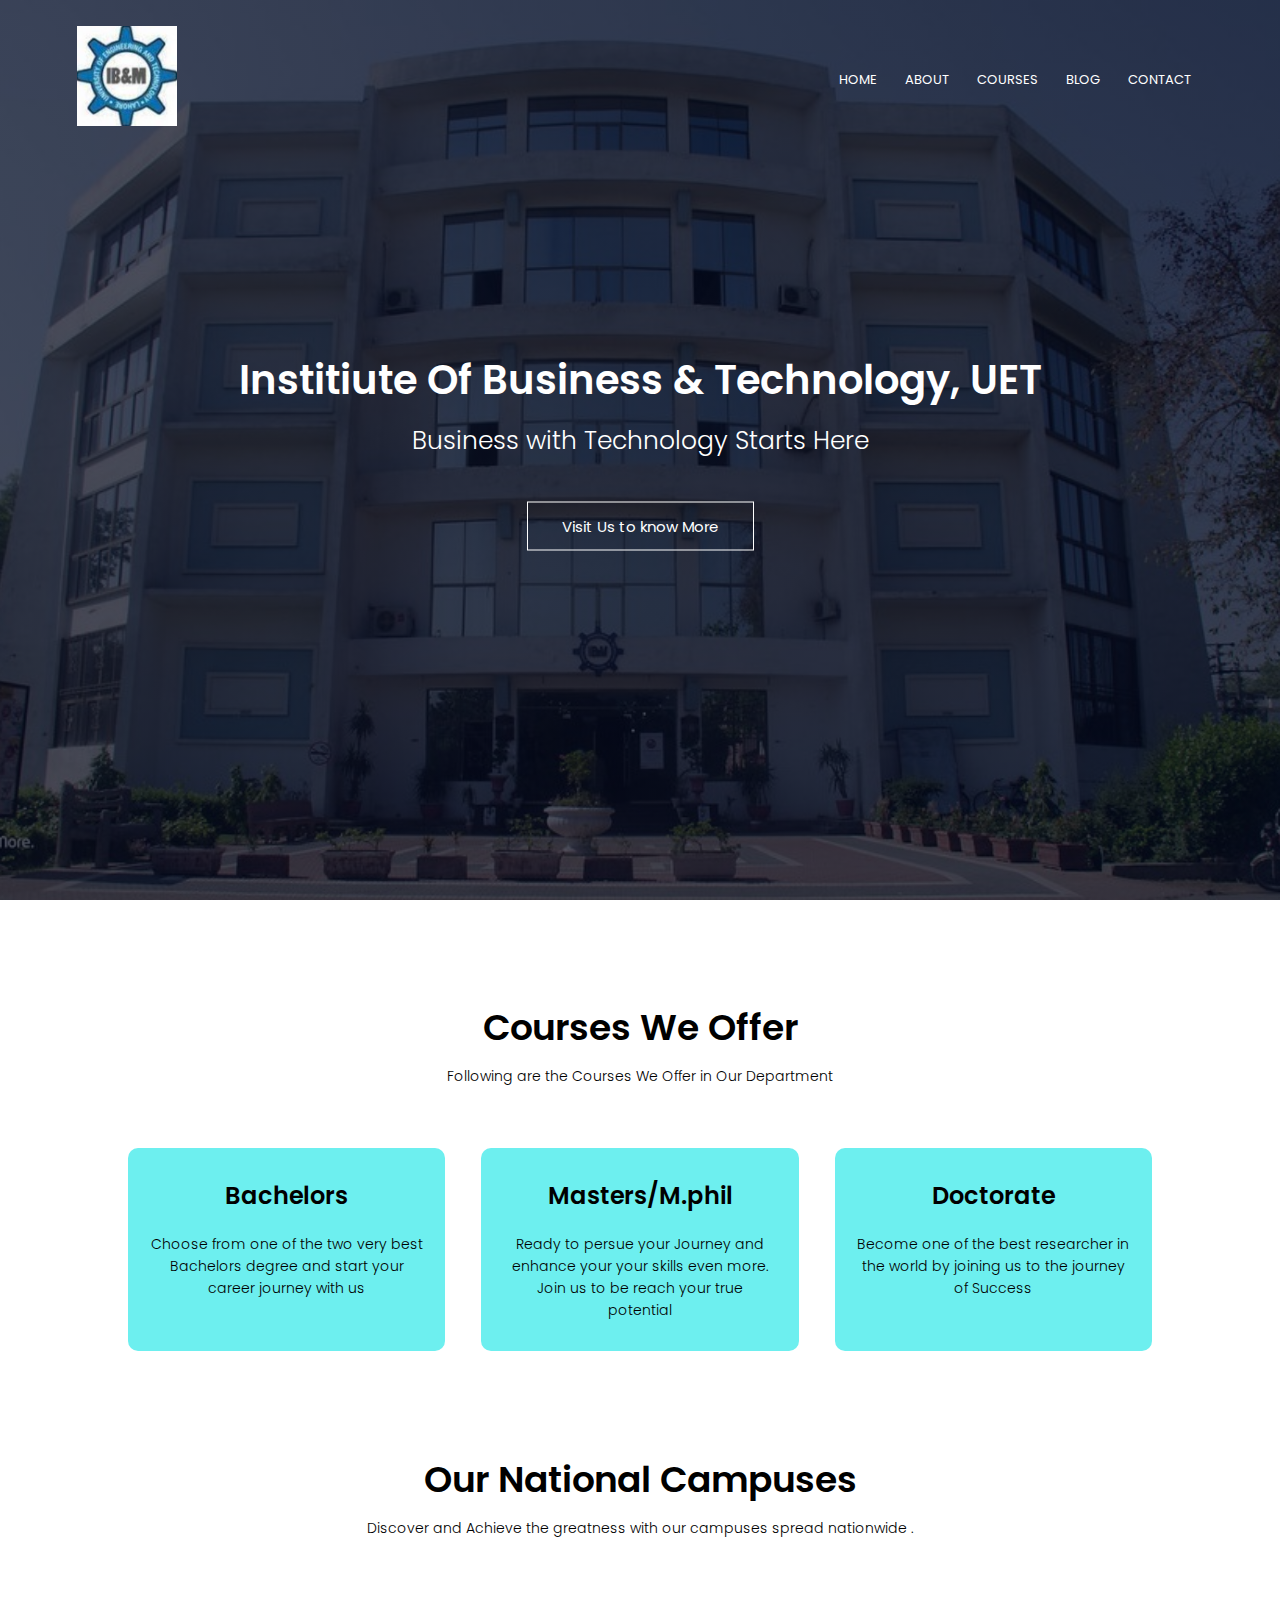
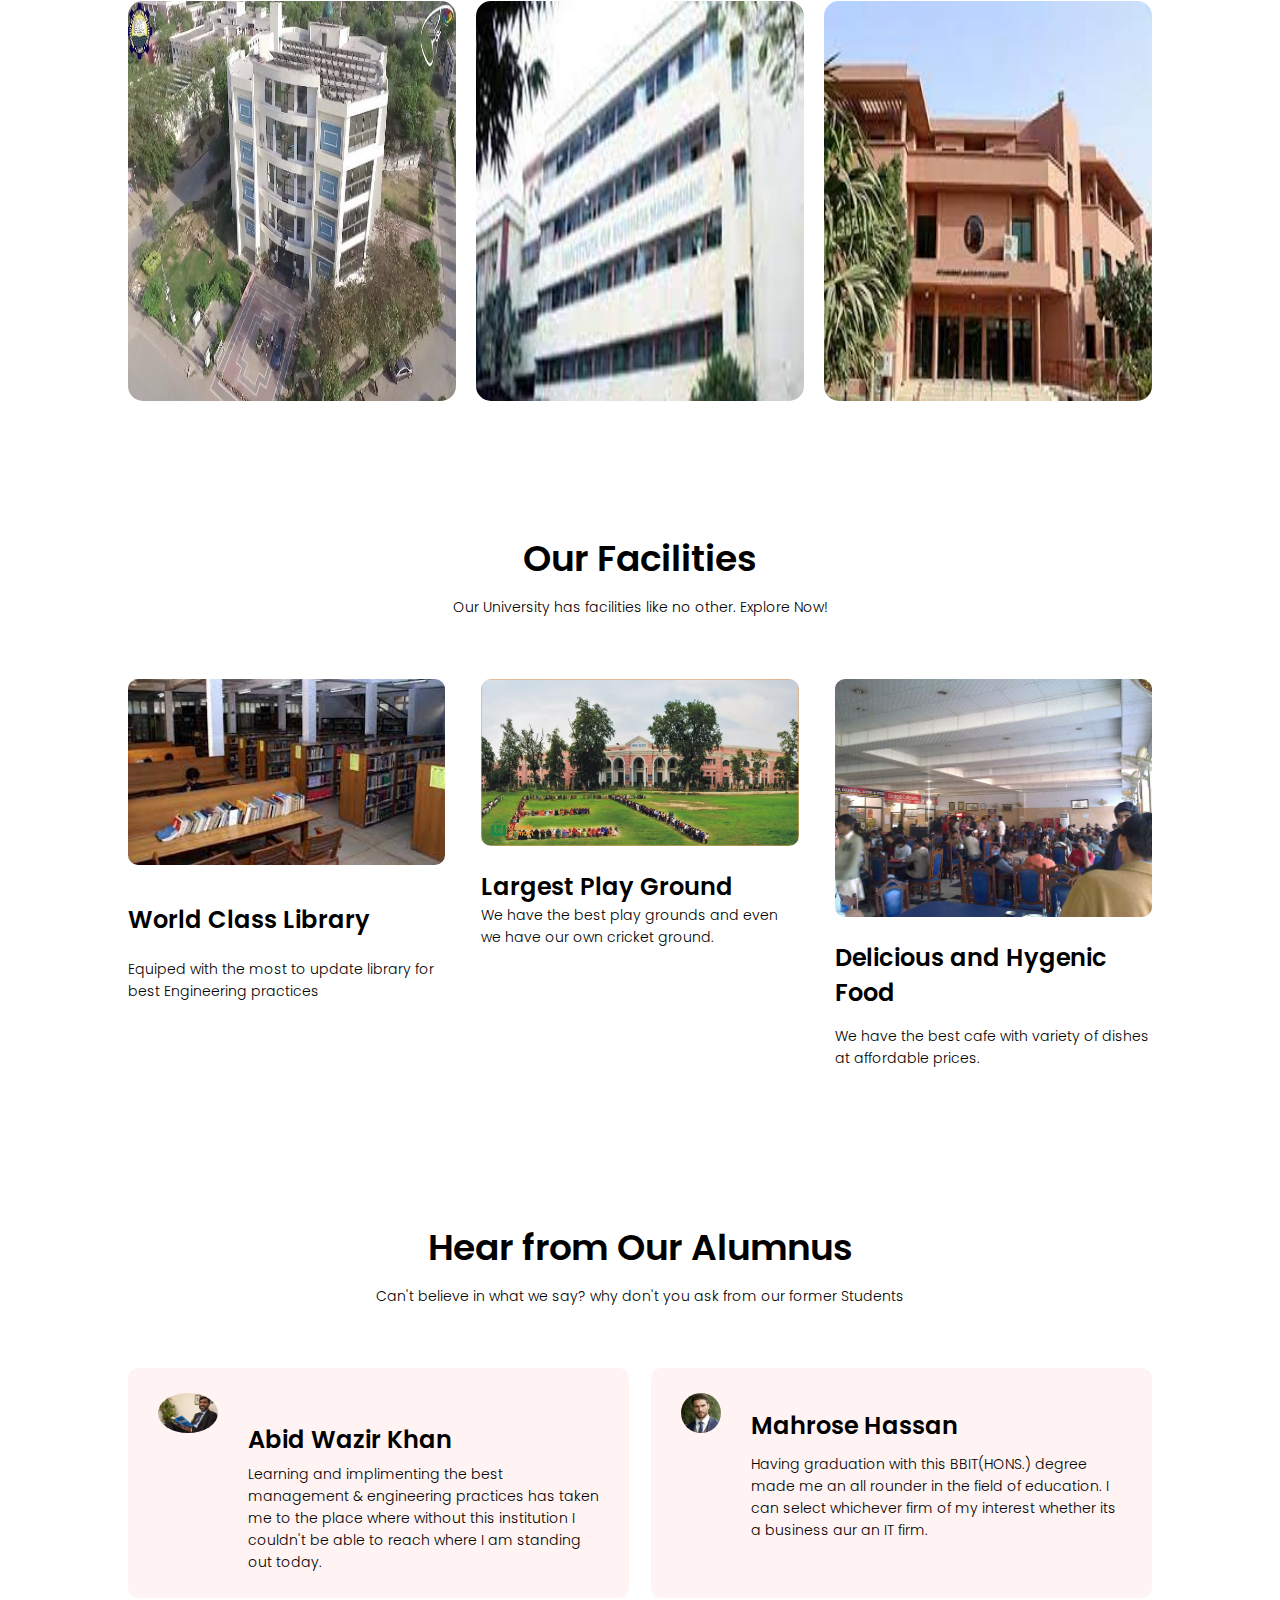
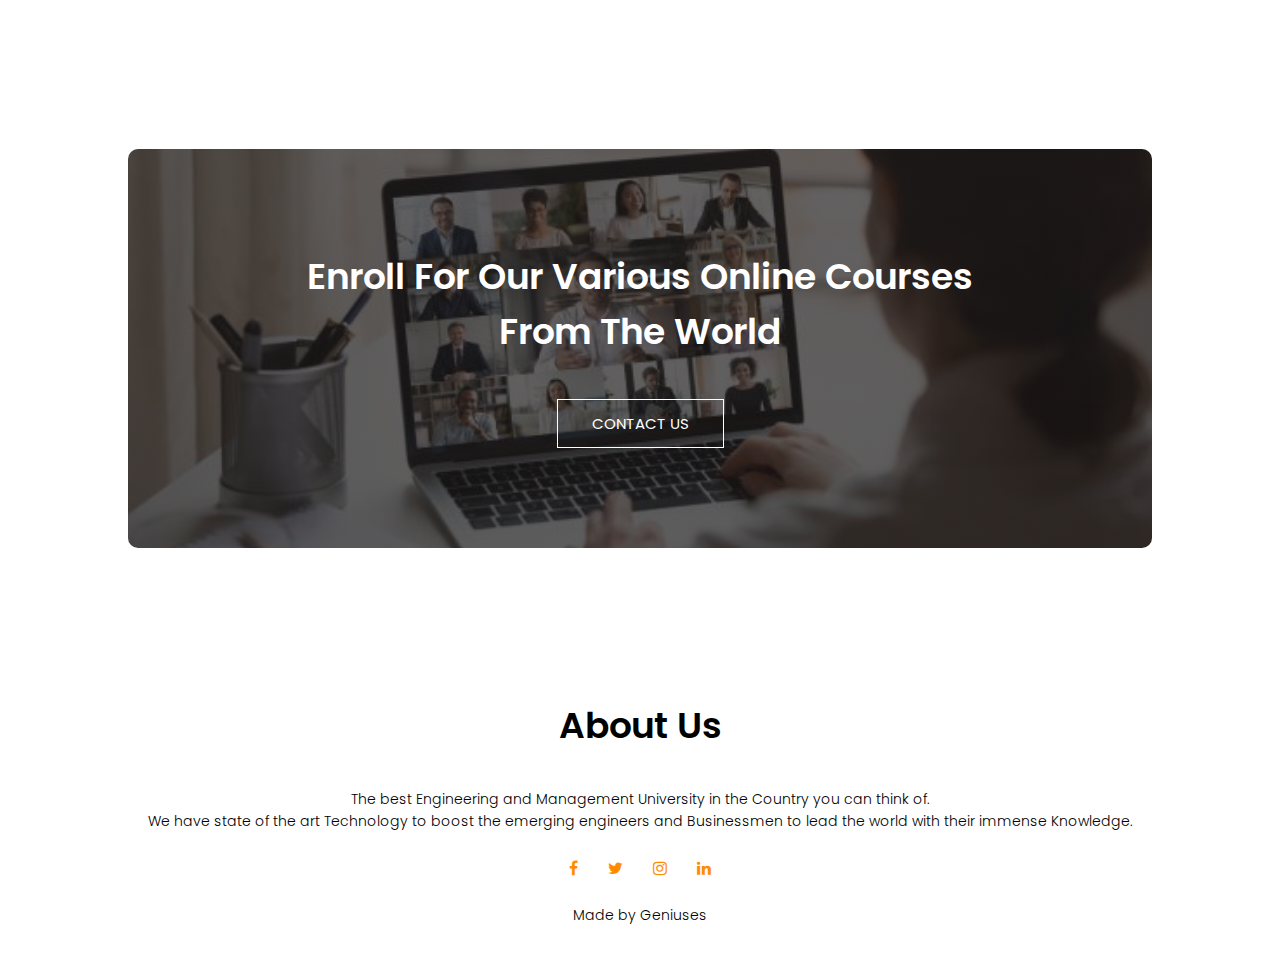
<file: index.html>
<!DOCTYPE html>
<html lang="en">
<head>
    <meta charset="UTF-8">
    <meta name="viewport" content="width=device-width, initial-scale=1.0">
    <title>IB&M UET</title>
    <meta name="description" content="Best Enginnering University in Pakistan. We offer Various Enginnering Programs to the students. Click to know more.">
    <meta name="keywords" content="UET, IB&M, BBIT, Engineeing, Courses, Contact">
    <link rel="stylesheet" href="style.css">
    <link rel="preconnect" href="https://fonts.googleapis.com">
<link rel="preconnect" href="https://fonts.gstatic.com">
<link href="https://fonts.googleapis.com/css2?family=Poppins:wght@100;200;300;400;600;700&display=swap" rel="stylesheet">
<link rel="stylesheet" href="https://stackpath.bootstrapcdn.com/font-awesome/4.7.0/css/font-awesome.min.css">
</head>
<body>
    <section class="header">
        <nav>
            <a href="index.html"><img src="/images/logo.jpg" alt="logo"></a>
            <div class="nav-links" id="navLinks">
                <i class="fa fa-times" onclick="hideMenu()"></i>
                <ul>
                    <li><a href="index.html">HOME</a></li>
                    <li><a href="About.html">ABOUT</a></li>
                    <li><a href="Courses.html">COURSES</a></li>
                    <li><a href="blog.html">BLOG</a></li>
                    <li><a href="Contact.html">CONTACT</a></li>
                </ul>
            </div>
            <i class="fa fa-bars" onclick="showMenu()"></i>
        </nav>
<div class="text-box">
    <h1>Institiute Of Business & Technology, UET</h1>
    <P>Business with Technology Starts Here</P>
    <a href="" class="cool-btn">Visit Us to know More</a>
</div>

</section>

<!-- -----Javascript for Toggle Menu -->
<script>

    var navLinks=document.getElementById("navLinks");
    function showMenu(){
        navLinks.style.right = "0";
    }
    function hideMenu(){
        navLinks.style.right = "-200px";
    }

</script>

<!-- COURSES -->

<section class="Courses">
    <h1>Courses We Offer </h1>
    <p>Following are the Courses We Offer in Our Department</p>

    <div class="row">
        <div class="Course-Col">
            <h2><font size="5">Bachelors</font></h2>
            <p>Choose from one of the two very best Bachelors degree 
                and start your career journey with us </p>
            </div>
            
            <div class="Course-Col">
            <h3><font size="5">Masters/M.phil</font></h3>
            <p>Ready to persue your Journey and enhance your
                your skills even more. Join us to be reach your true potential </p>
            </div>
           
            <div class="Course-Col">
            <h4><font size="5">Doctorate</font></h4>
            <p>Become one of the best researcher in the world by joining 
                us to the journey of Success</p>
            </div>


    </div>

     
</section>

<!-- Campus -->
<section class="campus">
    <h1>Our National Campuses</h1>
    <p>Discover and Achieve the greatness with our campuses spread nationwide .</p>

    <div class="row">
        <div class="campus-col">
            <img src="/images/lahore-ibm.jpg" alt="Campus Image">
            <div class="layer">
                <h1>Lahore</h1>
            </div>
        </div>
        <div class="campus-col">
            <img src="/images/Islamabad-ibm.jpg" alt="Campus Image">
            <div class="layer">
                <h2>Islamabad</h2>
            </div>
        </div>
        <div class="campus-col">
            <img src="/images/karachi-ibm.jpeg" alt="Campus Image">
            <div class="layer">
                <h3>Karachi</h3>
            </div>
        </div>
    </div>
</section>

<!-- ------Facilities--------- -->
<section class="facilities">
    <h1>Our Facilities</h1>
    <p>Our University has facilities like no other. Explore Now!</p>

    <div class="row">
        <div class="facilities-col">
            <img src="/images/uet-library.jpg" alt="Library image">
            <h1><font size="5">World Class Library</font></h1>
            <p>Equiped with the most to update library for best Engineering practices</p>
        </div>
        <div class="facilities-col">
            <img src="/images/uet-ground.png" alt="Play ground image">
            <h2><font size="5">Largest Play Ground</font></h>
            <p>We have the best play grounds and even we have our own cricket ground.</p>
        </div>
        <div class="facilities-col">
            <img src="/images/uet-cafeteria.jpg" alt="Cafeteria image">
            <h3><font size="5">Delicious and Hygenic Food</font></h3>
            <p>We have the best cafe with variety of dishes at affordable prices.</p>
        </div>
    </div>
</section>

<!-- ----Review---- -->
<section class="Reviews">
    <h1>Hear from Our Alumnus</h1>
    <p>Can't believe in what we say? why don't you ask from our former Students</p>

    <div class="row">
        <div class="reviews-col">
            <img src="/images/uet-abid.jpg" alt="User 1">
            <div>
                <h1><font size="5">Abid Wazir Khan</font></h1>
                <p>Learning and implimenting the best management & engineering practices has taken me to 
                    the place where without this institution I couldn't be able to reach where I am standing out today.</p>

            </div>
        </div>
        <div class="reviews-col">
            <img src="/images/uet-honey.webp" alt="User 2">
            <div>
                <h2><font size="5">Mahrose Hassan</font></h2> 
                <p>Having graduation with this BBIT(HONS.) degree made me an all rounder in the field of education. 
                    I can select whichever firm of my interest whether its a business aur an IT firm.
                </p>
        </div>
    </div>
</section>

<!-- ----Call To Action---- -->

<section class="cta">
    <h1>Enroll For Our Various Online Courses<br> From The World</h1>
    <a href="" class="cool-btn">CONTACT US</a>
</section>

<!-- ---Footer--- -->
<section class="footer">
    <h1>About Us</h1>
    <p>The best Engineering and Management University in the Country you can think of. <br> We have state of the art Technology to 
        boost the emerging engineers and Businessmen to lead the world with their immense Knowledge.</p>
    <div class="icons">
        <a href="https://www.facebook.com/UETLahore.official/" target="_blank"><i class="fa fa-facebook"></i></a>
        <a href="https://twitter.com/uet_official?lang=en"target=_blank><i class="fa fa-twitter"></i></a>
        <a href="https://www.instagram.com/uet_lahore_official/?hl=en"target=_blank><i class="fa fa-instagram"></i></a>
        <a href="https://pk.linkedin.com/company/uet-lahore"target=_blank><i class="fa fa-linkedin"></i></a>
    </div>
    <p>Made by Geniuses</p>
</section>


</body>
</html>
</file>
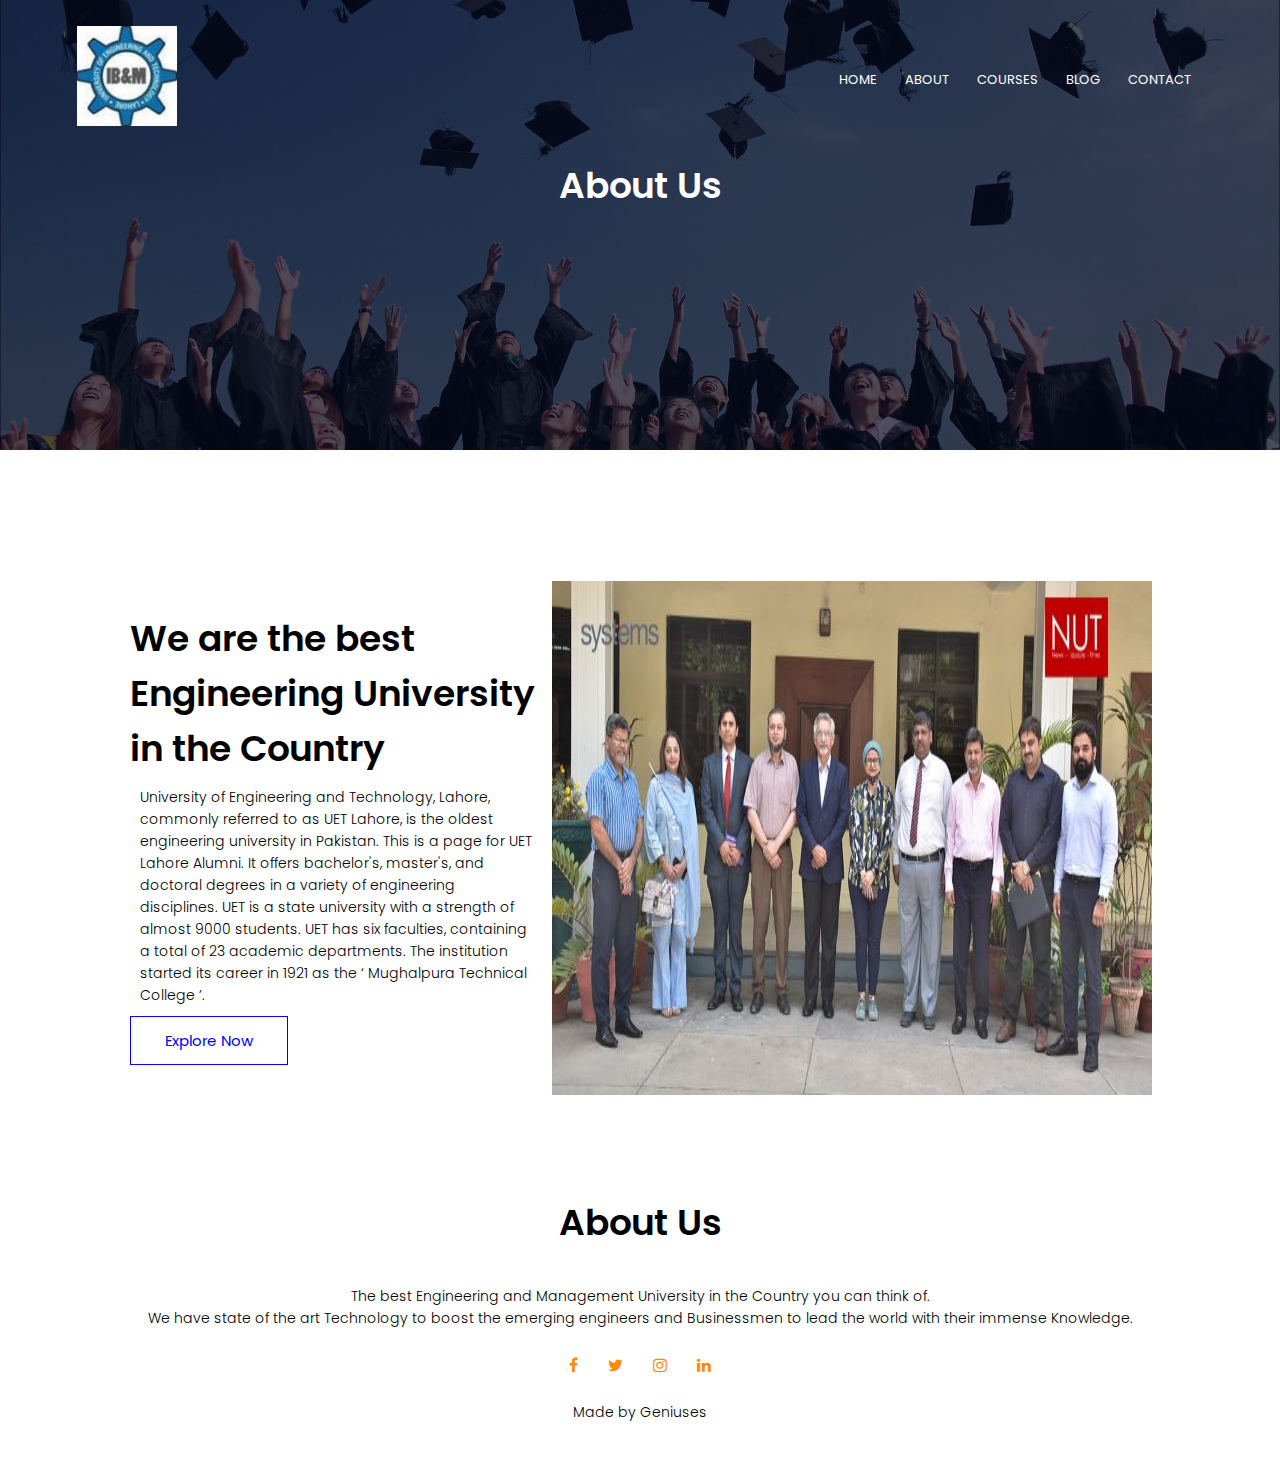
<file: About.html>
<!DOCTYPE html>
<html lang="en">
<head>
    <meta charset="UTF-8">
    <meta name="viewport" content="width=device-width, initial-scale=1.0">
    <title>IB&M UET</title>
    <meta name="description" content="  Welcome to our about page know us much more than ever.">
    <meta name="keywords" content="UET, IB&M, BBIT, Engineeing, Courses, Contact">
    <link rel="stylesheet" href="style.css">
    <link rel="preconnect" href="https://fonts.googleapis.com">
<link rel="preconnect" href="https://fonts.gstatic.com">
<link href="https://fonts.googleapis.com/css2?family=Poppins:wght@100;200;300;400;600;700&display=swap" rel="stylesheet">
<link rel="stylesheet" href="https://stackpath.bootstrapcdn.com/font-awesome/4.7.0/css/font-awesome.min.css">
</head>
<body>
    <section class="sub-header">
        <nav>
            <a href="index.html"><img src="/images/logo.jpg"></a>
            <div class="nav-links" id="navLinks">
                <i class="fa fa-times" onclick="hideMenu()"></i>
                <ul>
                    <li><a href="index.html">HOME</a></li>
                    <li><a href="About.html">ABOUT</a></li>
                    <li><a href="Courses.html">COURSES</a></li>
                    <li><a href="blog.html">BLOG</a></li>
                    <li><a href="Contact.html">CONTACT</a></li>
                </ul>
            </div>
            <i class="fa fa-bars" onclick="showMenu()"></i>
        </nav>
<h1>About Us</h1>

</section>

<!------our About page------>

<section class="about-us">
    <div class="row">
    <div class="about-col">
        <h1>We are the best Engineering University in the Country</h1>
        <p>University of Engineering and Technology, Lahore, commonly referred to as UET Lahore, is the oldest engineering university in Pakistan. 
            This is a page for UET Lahore Alumni. It offers bachelor's, master's, and doctoral degrees in a variety of engineering disciplines. 
            UET is a state university with a strength of almost 9000 students. UET has six faculties, containing a total of 23 academic departments. 
            The institution started its career in 1921 as the ‘  Mughalpura Technical College ’.</p>
            <a href="" class="cool-btn neon-btn">Explore Now</a>
    </div>
    <div class="about-col"></div>
    <img src="/images/about 6 6.jpg">
</section>


<!-- -----Javascript for Toggle Menu -->
<script>

    var navLinks=document.getElementById("navLinks");
    function showMenu(){
        navLinks.style.right = "0";
    }
    function hideMenu(){
        navLinks.style.right = "-200px";
    }
</script>



<!-- ---Footer--- -->
<section class="footer">
    <h1>About Us</h1>
    <p>The best Engineering and Management University in the Country you can think of. <br> We have state of the art Technology to 
        boost the emerging engineers and Businessmen to lead the world with their immense Knowledge.</p>
    <div class="icons">
        <a href="https://www.facebook.com/UETLahore.official/" target="_blank"><i class="fa fa-facebook"></i></a>
        <a href="https://twitter.com/uet_official?lang=en"target=_blank><i class="fa fa-twitter"></i></a>
        <a href="https://www.instagram.com/uet_lahore_official/?hl=en"target=_blank><i class="fa fa-instagram"></i></a>
        <a href="https://pk.linkedin.com/company/uet-lahore"target=_blank><i class="fa fa-linkedin"></i></a>
    </div>
    <p>Made by Geniuses</p>
</section>


</body>
</html>
</file>
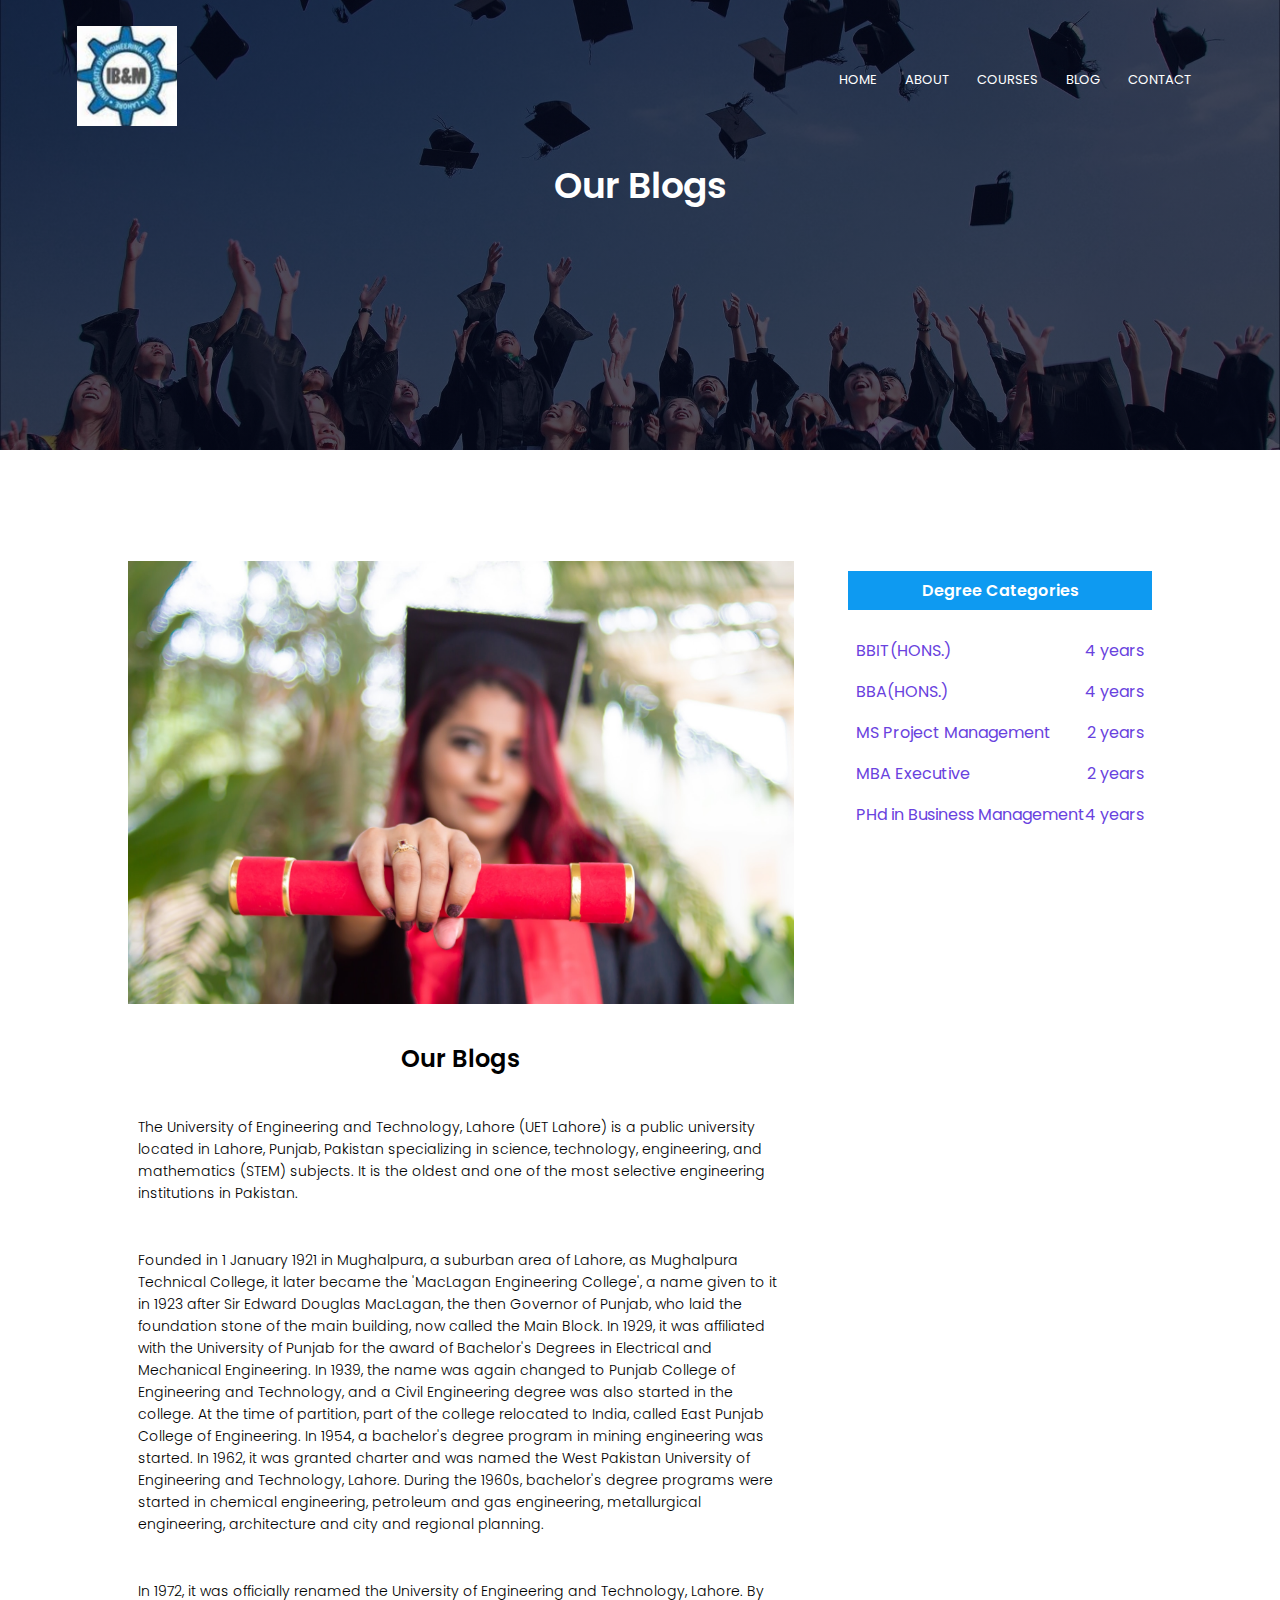
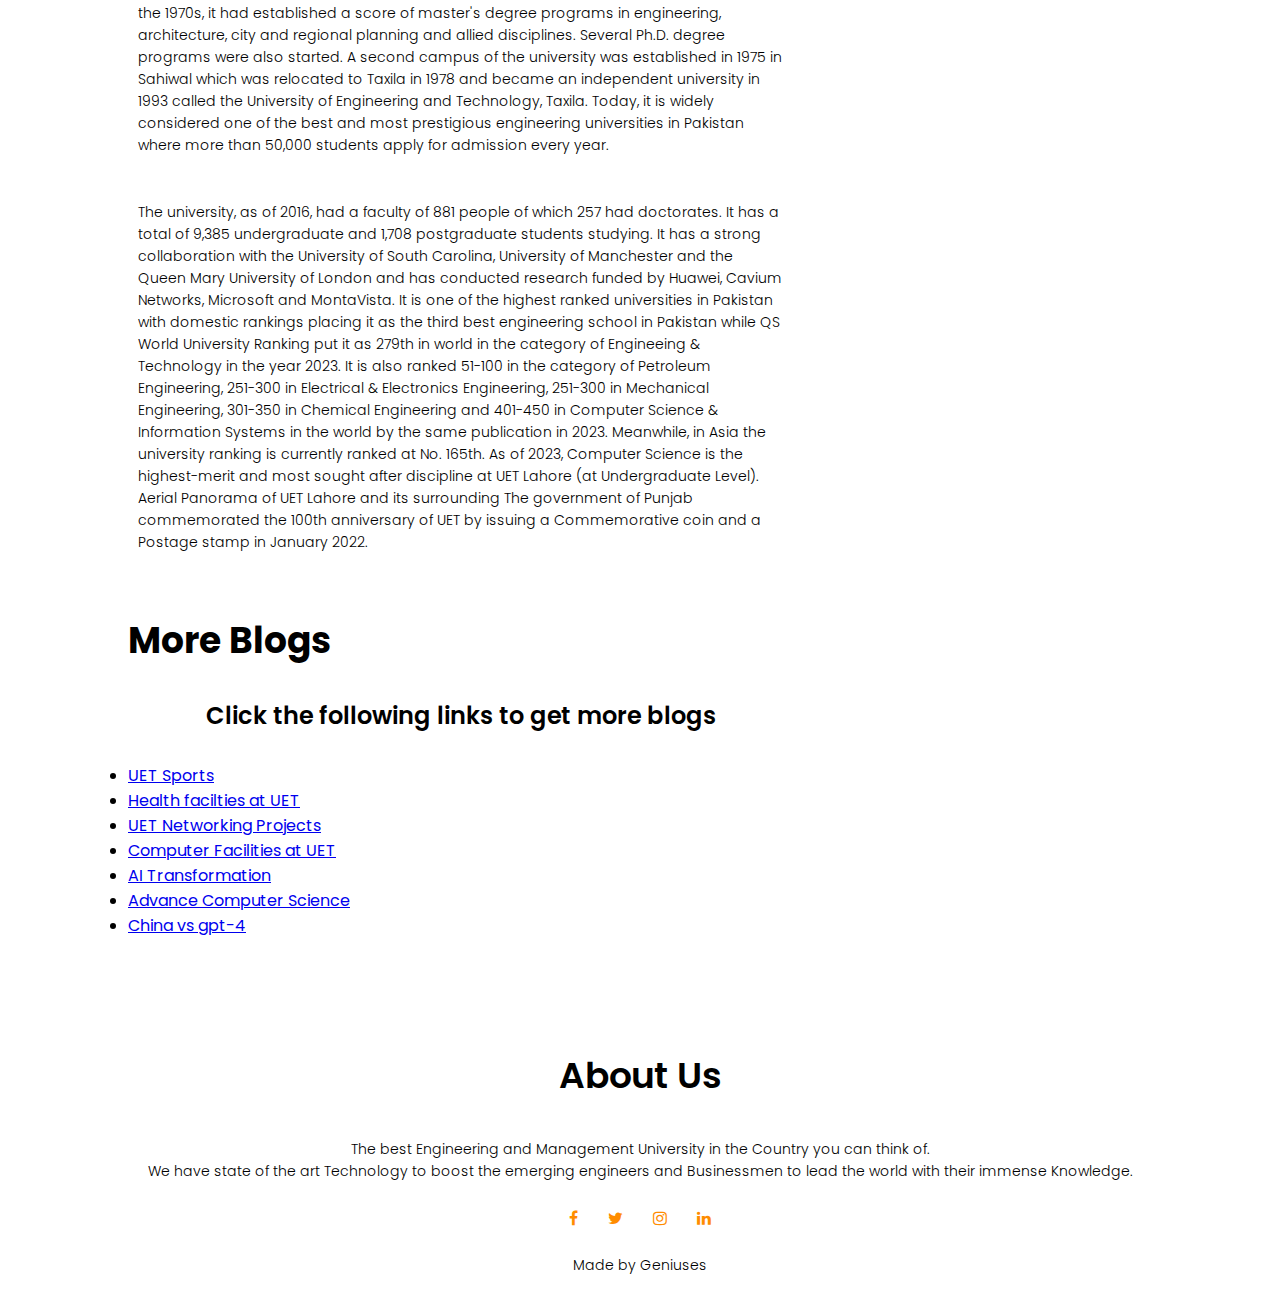
<file: blog.html>
<!DOCTYPE html>
<html lang="en">

<head>
    <meta charset="UTF-8">
    <meta name="viewport" content="width=device-width, initial-scale=1.0">
    <title>IB&M UET</title>
    <meta name="description" content="Welcome to our blog page. Get the latest updates about us and technology in the virtual world">
    <meta name="keywords" content="UET, IB&M, BBIT, Engineeing, AI, gpt-4, Sports, Business, computer-science">
    <link rel="stylesheet" href="style.css">
    <link rel="preconnect" href="https://fonts.googleapis.com">
    <link rel="preconnect" href="https://fonts.gstatic.com">
    <link href="https://fonts.googleapis.com/css2?family=Poppins:wght@100;200;300;400;600;700&display=swap"
        rel="stylesheet">
    <link rel="stylesheet" href="https://stackpath.bootstrapcdn.com/font-awesome/4.7.0/css/font-awesome.min.css">
</head>

<body>
    <section class="sub-header">
        <nav>
            <a href="index.html"><img src="/images/logo.jpg"></a>
            <div class="nav-links" id="navLinks">
                <i class="fa fa-times" onclick="hideMenu()"></i>
                <ul>
                    <li><a href="index.html">HOME</a></li>
                    <li><a href="About.html">ABOUT</a></li>
                    <li><a href="Courses.html">COURSES</a></li>
                    <li><a href="blog.html">BLOG</a></li>
                    <li><a href="Contact.html">CONTACT</a></li>
                </ul>
            </div>
            <i class="fa fa-bars" onclick="showMenu()"></i>
        </nav>
        <h1>Our Blogs</h1>

    </section>

    <!-------blog page content----->

    <section class="blog-content">

        <div class="row">
            <div class="blog-left">
                <img src="/images/certificate.jpg">
                <h2>Our Blogs</h2>
                <p>The University of Engineering and Technology, Lahore (UET Lahore) is a public university located in
                    Lahore, Punjab, Pakistan specializing in science, technology, engineering, and mathematics (STEM)
                    subjects.
                    It is the oldest and one of the most selective engineering institutions in Pakistan.</p>
                <br>
                <p>Founded in 1 January 1921 in Mughalpura, a suburban area of Lahore, as Mughalpura Technical College,
                    it later became the 'MacLagan Engineering College', a name given to it in 1923 after Sir Edward
                    Douglas MacLagan, the then Governor of Punjab, who laid the foundation stone of the main building,
                    now called the Main Block.
                    In 1929, it was affiliated with the University of Punjab for the award of Bachelor's Degrees in
                    Electrical and Mechanical Engineering. In 1939, the name was again changed to Punjab College of
                    Engineering and Technology, and a Civil Engineering degree was also started in the college.
                    At the time of partition, part of the college relocated to India, called East Punjab College of
                    Engineering. In 1954, a bachelor's degree program in mining engineering was started. In 1962, it was
                    granted charter and was named the West Pakistan University of Engineering and Technology, Lahore.
                    During the 1960s, bachelor's degree programs were started in chemical engineering, petroleum and gas
                    engineering, metallurgical engineering, architecture and city and regional planning.</p>
                <br>
                <p>In 1972, it was officially renamed the University of Engineering and Technology, Lahore. By the
                    1970s, it had established a score of master's degree programs in engineering, architecture, city and
                    regional planning and allied disciplines.
                    Several Ph.D. degree programs were also started. A second campus of the university was established
                    in 1975 in Sahiwal which was relocated to Taxila in 1978 and became an independent university in
                    1993 called the University of Engineering and Technology, Taxila.
                    Today, it is widely considered one of the best and most prestigious engineering universities in
                    Pakistan where more than 50,000 students apply for admission every year.</p>
                <br>
                <p>The university, as of 2016, had a faculty of 881 people of which 257 had doctorates. It has a total
                    of 9,385 undergraduate and 1,708 postgraduate students studying.
                    It has a strong collaboration with the University of South Carolina, University of Manchester and
                    the Queen Mary University of London and has conducted research funded by Huawei, Cavium Networks,
                    Microsoft and MontaVista.
                    It is one of the highest ranked universities in Pakistan with domestic rankings placing it as the
                    third best engineering school in Pakistan while QS World University Ranking put it as 279th in world
                    in the category of Engineeing & Technology in the year 2023.
                    It is also ranked 51-100 in the category of Petroleum Engineering, 251-300 in Electrical &
                    Electronics Engineering, 251-300 in Mechanical Engineering, 301-350 in Chemical Engineering and
                    401-450 in Computer Science & Information Systems in the world by the same publication in 2023.
                    Meanwhile, in Asia the university ranking is currently ranked at No. 165th. As of 2023, Computer
                    Science is the highest-merit and most sought after discipline at UET Lahore (at Undergraduate
                    Level).
                    <br>
                    Aerial Panorama of UET Lahore and its surrounding
                    The government of Punjab commemorated the 100th anniversary of UET by issuing a Commemorative coin
                    and a Postage stamp in January 2022.
                </p>

                <br><br>

                <h1 style="font-weight: bold;">More Blogs</h1>
    <h2>Click the following links to get more blogs</h2>
    <ul>
        <li><a href="https://www.uet.edu.pk/facilties/student-facilities/sports/">UET Sports</a></li>
        <li><a href="https://www.uet.edu.pk/facilties/student-facilities/health-facilities/">Health facilties at UET</a></li>
        <li><a href="https://www.uet.edu.pk/facilties/core-facilities/computer-networking-project/">UET Networking Projects</a></li>
        <li><a href="https://www.uet.edu.pk/facilties/student-facilities/internet-computer-facilities/">Computer Facilities at UET</a></li>
        <li><a href="https://www.ibm.com/blog/ai-transforms-the-it-support-experience/">AI Transformation</a></li>
        <li><a href="https://draft.dev/learn/computer-science-blogs">Advance Computer Science</a></li>
        <li><a href="https://propakistani.pk/2024/05/04/openais-new-chinese-rival-beats-gpt-4-performance">China vs gpt-4</a></li>
    </ul>
            </div>
            
            <div class="blog-right">
                <h3>Degree Categories</h3>
            <div>
                <span>BBIT(HONS.)</span>
                <span>4 years</span>
            </div>
            <div>
                <span>BBA(HONS.)</span>
                <span>4 years</span>
            </div>
            <div>
                <span>MS Project Management</span>
                <span>2 years</span>
            </div>
            <div>
                <span>MBA Executive</span>
                <span>2 years</span>
            </div>
            <div>
                <span>PHd in Business Management</span>
                <span>4 years</span>
            </div>
            </div>
            
        </div>

    </section>

    <!-- -----Javascript for Toggle Menu -->
<script>

    var navLinks=document.getElementById("navLinks");
    function showMenu(){
        navLinks.style.right = "0";
    }
    function hideMenu(){
        navLinks.style.right = "-200px";
    }
</script>

    <!-- ---Footer--- -->
    <section class="footer">
        <h1>About Us</h1>
        <p>The best Engineering and Management University in the Country you can think of. <br> We have state of the art
            Technology to
            boost the emerging engineers and Businessmen to lead the world with their immense Knowledge.</p>
        <div class="icons">
            <a href="https://www.facebook.com/UETLahore.official/" target="_blank"><i class="fa fa-facebook"></i></a>
            <a href="https://twitter.com/uet_official?lang=en" target=_blank><i class="fa fa-twitter"></i></a>
            <a href="https://www.instagram.com/uet_lahore_official/?hl=en" target=_blank><i
                    class="fa fa-instagram"></i></a>
            <a href="https://pk.linkedin.com/company/uet-lahore" target=_blank><i class="fa fa-linkedin"></i></a>
        </div>
        <p>Made by Geniuses</p>
    </section>


</body>

</html>
</file>
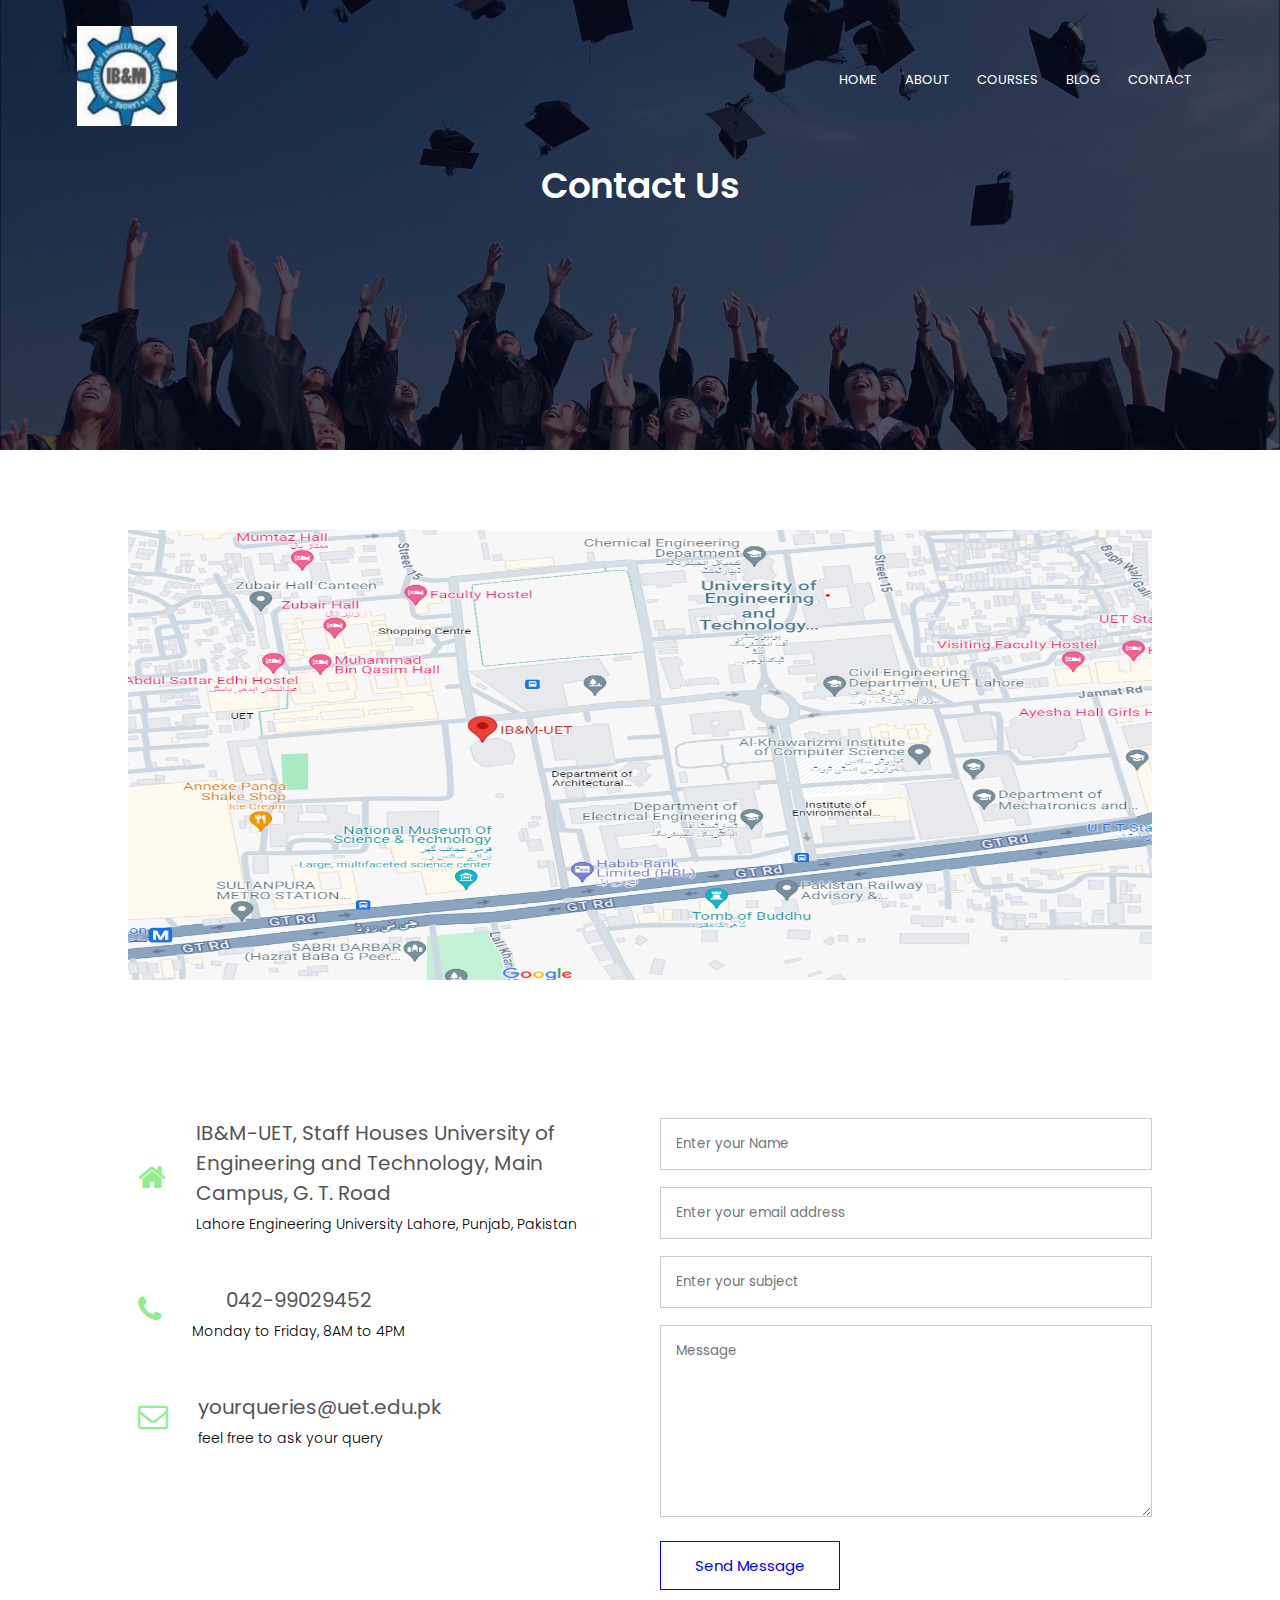
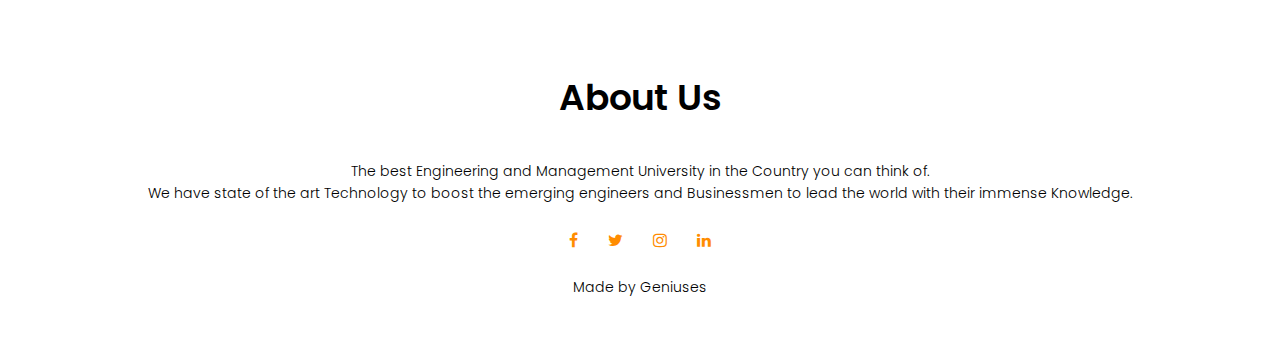
<file: Contact.html>
<!DOCTYPE html>
<html lang="en">
<head>
    <meta charset="UTF-8">
    <meta name="viewport" content="width=device-width, initial-scale=1.0">
    <title>IB&M UET</title>
    <meta name="description" content="w\We are happy to help in anyway we can. Just contact us if u have any query">
    <meta name="keywords" content="UET, IB&M, BBIT, Engineeing, Courses, Contact, lahore, phone, location">
    <link rel="stylesheet" href="style.css">
    <link rel="preconnect" href="https://fonts.googleapis.com">
<link rel="preconnect" href="https://fonts.gstatic.com">
<link href="https://fonts.googleapis.com/css2?family=Poppins:wght@100;200;300;400;600;700&display=swap" rel="stylesheet">
<link rel="stylesheet" href="https://stackpath.bootstrapcdn.com/font-awesome/4.7.0/css/font-awesome.min.css">
</head>
<body>
    <section class="sub-header">
        <nav>
            <a href="index.html"><img src="/images/logo.jpg"></a>
            <div class="nav-links" id="navLinks">
                <i class="fa fa-times" onclick="hideMenu()"></i>
                <ul>
                    <li><a href="index.html">HOME</a></li>
                    <li><a href="About.html">ABOUT</a></li>
                    <li><a href="Courses.html">COURSES</a></li>
                    <li><a href="blog.html">BLOG</a></li>
                    <li><a href="Contact.html">CONTACT</a></li>
                </ul>
            </div>
            <i class="fa fa-bars" onclick="showMenu()"></i>
        </nav>
<h1>Contact Us</h1>
</section>

<!------contact us------>

<section class="location">

    <img src="/images/uet map pic.png" width="600" height="450"
    style="border: 0;" allowfullscreen="" loading="lazy">

</section>

<section class="contact-us">
    <div class="row">
        <div class="contact-col">
            <div>
                <i class="fa fa-home"></i>
                <span>
                    <h1>IB&M-UET, Staff Houses University of Engineering and Technology, Main Campus, G. T. Road</h1>
                    <p> Lahore Engineering University Lahore, Punjab, Pakistan</p>
                </span>
            </div>
            <div>
                <i class="fa fa-phone"></i>
                <span>
                    <h2>042-99029452</h2>
                    <p>Monday to Friday, 8AM to 4PM</p>
                </span>
            </div>
            <div>
                <i class="fa fa-envelope-o"></i>
                <span>
                    <h3>yourqueries@uet.edu.pk</h3>
                    <p>feel free to ask your query</p>
                </span>
            </div>
        </div>
         <div class="contact-col">
            
            <form action="">
                <input type="text" placeholder="Enter your Name" required>
                <input type="email" placeholder="Enter your email address" required>
                <input type="text" placeholder="Enter your subject" required>
                <textarea rows="8" placeholder="Message" required></textarea>
                <button type="Submit" class="cool-btn neon-btn"> Send Message</button>
            </form>
        </div>
    </div>

</section>

<!-- ---Footer--- -->
<section class="footer">
    <h1>About Us</h1>
    <p>The best Engineering and Management University in the Country you can think of. <br> We have state of the art Technology to 
        boost the emerging engineers and Businessmen to lead the world with their immense Knowledge.</p>
    <div class="icons">
        <a href="https://www.facebook.com/UETLahore.official/" target="_blank"><i class="fa fa-facebook"></i></a>
        <a href="https://twitter.com/uet_official?lang=en"target=_blank><i class="fa fa-twitter"></i></a>
        <a href="https://www.instagram.com/uet_lahore_official/?hl=en"target=_blank><i class="fa fa-instagram"></i></a>
        <a href="https://pk.linkedin.com/company/uet-lahore"target=_blank><i class="fa fa-linkedin"></i></a>
    </div>
    <p>Made by Geniuses</p>
</section>


<!-- -----Javascript for Toggle Menu -->
<script>

    var navLinks=document.getElementById("navLinks");
    function showMenu(){
        navLinks.style.right = "0";
    }
    function hideMenu(){
        navLinks.style.right = "-200px";
    }
</script>

</body>
</html>
</file>
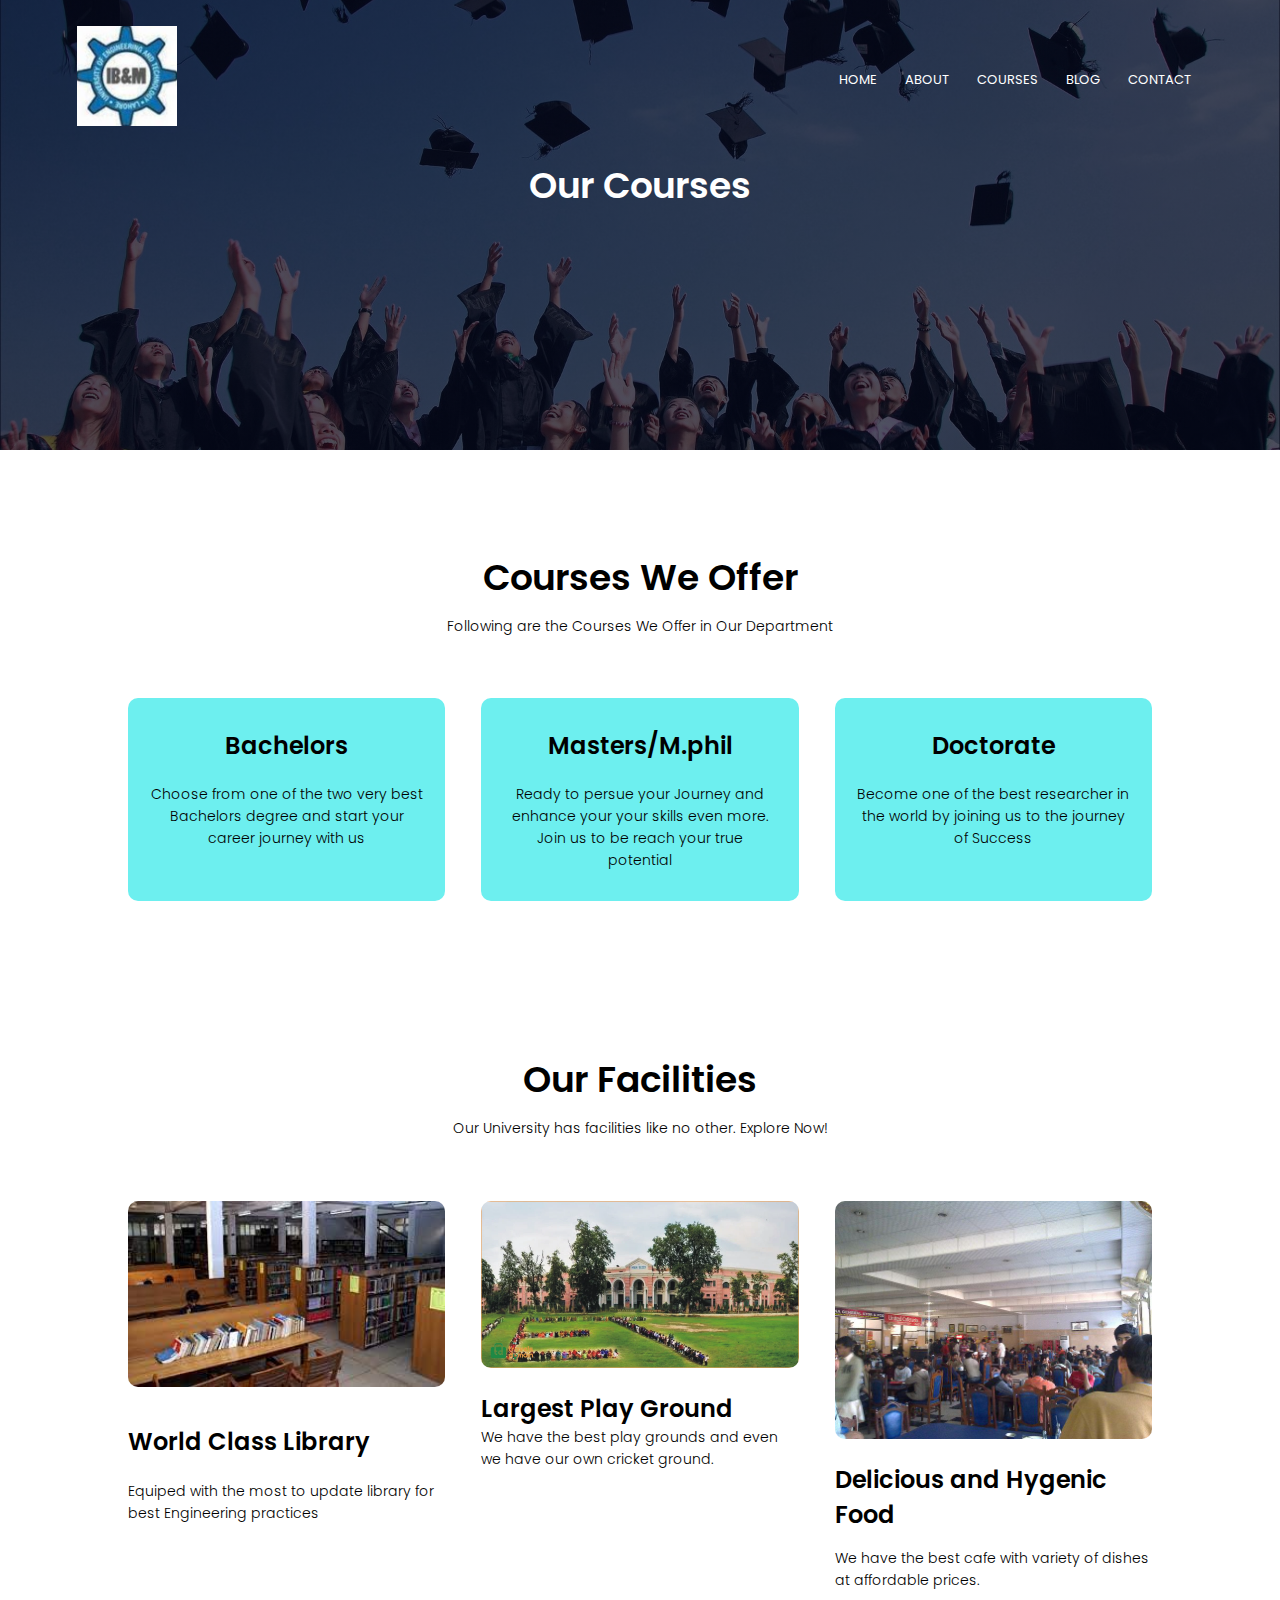
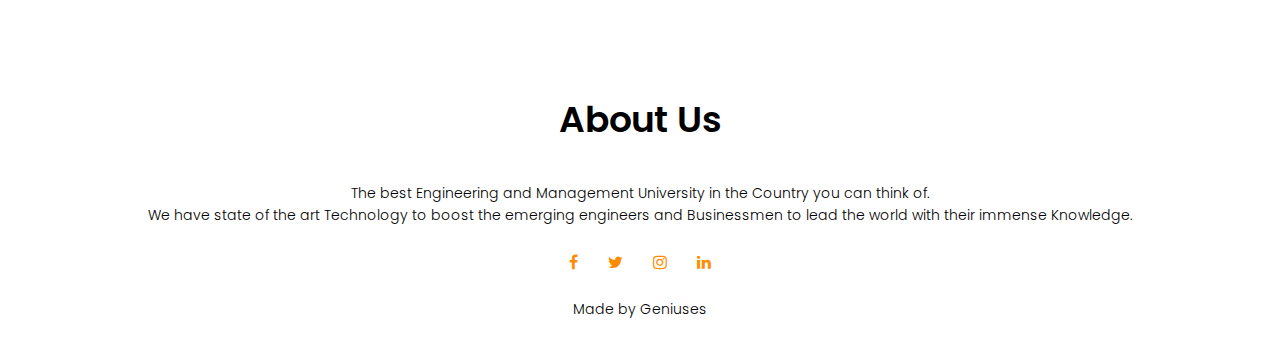
<file: Courses.html>
<!DOCTYPE html>
<html lang="en">
<head>
    <meta charset="UTF-8">
    <meta name="viewport" content="width=device-width, initial-scale=1.0">
    <title>IB&M UET</title>
    <meta name="description" content="Get the Latest Information regarding the courses we are offering.">
    <meta name="keywords" content="UET, IB&M, BBIT, Engineeing, Courses, CS, BBA, AI, MS programs, PHd programs">
    <link rel="stylesheet" href="style.css">
    <link rel="preconnect" href="https://fonts.googleapis.com">
<link rel="preconnect" href="https://fonts.gstatic.com">
<link href="https://fonts.googleapis.com/css2?family=Poppins:wght@100;200;300;400;600;700&display=swap" rel="stylesheet">
<link rel="stylesheet" href="https://stackpath.bootstrapcdn.com/font-awesome/4.7.0/css/font-awesome.min.css">
</head>
<body>
    <section class="sub-header">
        <nav>
            <a href="index.html"><img src="/images/logo.jpg"></a>
            <div class="nav-links" id="navLinks">
                <i class="fa fa-times" onclick="hideMenu()"></i>
                <ul>
                    <li><a href="index.html">HOME</a></li>
                    <li><a href="About.html">ABOUT</a></li>
                    <li><a href="Courses.html">COURSES</a></li>
                    <li><a href="blog.html">BLOG</a></li>
                    <li><a href="Contact.html">CONTACT</a></li>
                </ul>
            </div>
            <i class="fa fa-bars" onclick="showMenu()"></i>
        </nav>
<h1>Our Courses</h1>
</section>

<!------our courses------>

<section class="Courses">
    <h1>Courses We Offer </h1>
    <p>Following are the Courses We Offer in Our Department</p>

    <div class="row">
        <div class="Course-Col">
            <h2><font size="5">Bachelors</font></h2>
            <p>Choose from one of the two very best Bachelors degree 
                and start your career journey with us </p>
            </div>
            
            <div class="Course-Col">
            <h3><font size="5">Masters/M.phil</font></h3>
            <p>Ready to persue your Journey and enhance your
                your skills even more. Join us to be reach your true potential </p>
            </div>
           
            <div class="Course-Col">
            <h4><font size="5">Doctorate</font></h4>
            <p>Become one of the best researcher in the world by joining 
                us to the journey of Success</p>
            </div>


    </div>

     
</section>

<!-- ------Facilities--------- -->
<section class="facilities">
    <h1>Our Facilities</h1>
    <p>Our University has facilities like no other. Explore Now!</p>

    <div class="row">
        <div class="facilities-col">
            <img src="/images/uet-library.jpg" alt="Library image">
            <h1><font size="5">World Class Library</font></h1>
            <p>Equiped with the most to update library for best Engineering practices</p>
        </div>
        <div class="facilities-col">
            <img src="/images/uet-ground.png" alt="Play ground image">
            <h2><font size="5">Largest Play Ground</font></h>
            <p>We have the best play grounds and even we have our own cricket ground.</p>
        </div>
        <div class="facilities-col">
            <img src="/images/uet-cafeteria.jpg" alt="Cafeteria image">
            <h3><font size="5">Delicious and Hygenic Food</font></h3>
            <p>We have the best cafe with variety of dishes at affordable prices.</p>
        </div>
    </div>
</section>

<!-- -----Javascript for Toggle Menu -->
<script>

    var navLinks=document.getElementById("navLinks");
    function showMenu(){
        navLinks.style.right = "0";
    }
    function hideMenu(){
        navLinks.style.right = "-200px";
    }
</script>

<!-- ---Footer--- -->
<section class="footer">
    <h1>About Us</h1>
    <p>The best Engineering and Management University in the Country you can think of. <br> We have state of the art Technology to 
        boost the emerging engineers and Businessmen to lead the world with their immense Knowledge.</p>
    <div class="icons">
        <a href="https://www.facebook.com/UETLahore.official/" target="_blank"><i class="fa fa-facebook"></i></a>
        <a href="https://twitter.com/uet_official?lang=en"target=_blank><i class="fa fa-twitter"></i></a>
        <a href="https://www.instagram.com/uet_lahore_official/?hl=en"target=_blank><i class="fa fa-instagram"></i></a>
        <a href="https://pk.linkedin.com/company/uet-lahore"target=_blank><i class="fa fa-linkedin"></i></a>
    </div>
    <p>Made by Geniuses</p>
</section>


</body>
</html>
</file>
<file: style.css>
*{
    margin: 0;
    padding: 0;
    font-family: 'Poppins', sans-serif;
}
.header{
    min-height: 100vh;
    width: 100%;
    background-image: linear-gradient(rgba(4,9,30,0.7),rgba(4,9,30,0.7)),url(images/homeback.jpg);
    background-position: center;
    background-size: cover;
    position: relative;
}

nav{
    display: flex;
    padding: 2% 6%;
    justify-content: space-between;
    align-items: center;
}
nav img{
    width: 100px;
}
.nav-links{
    flex: 1;
    text-align: right;
}
.nav-links ul li{
    list-style: none;
    display: inline-block;
    padding: 8px 12px;
    position: relative;
}
.nav-links ul li a{
    color: white;
    text-decoration: none;
    font-size: 13px;
}
.nav-links ul li::after{
    content: '';
    width: 0%;
    height: 2px;
    background: greenyellow;
    display: block;
    margin: auto;
    transition: 0.5s;
}
.nav-links ul li:hover::after{
    width: 100%; 
}
.text-box{
    width: 90%;
    color: white;
    position: absolute;
    top: 50%;
    left: 50%;
    transform: translate(-50%,-50%);
    text-align: center;
}
.text-box h1{
    font-size: 40px;
}
.text-box p{
    margin: 10px 0 40px;
    font-size: 25px;
    color: white;
}
.cool-btn{
    display: inline-block ;
    text-decoration: none;
    color: white;
    border: 1px solid white;
    padding: 12px 34px;
    font-size: 15px;
    background: transparent;
    position: relative;
    cursor: pointer;
}
.cool-btn:hover{
    border: 1px solid yellowgreen;
    background: yellowgreen;
    transition: 1s;
}
nav .fa{
    display: none;
}
@media(max-width: 700px){
    .text-box h1{
        font-size: 20px;
    }
    .nav-links ul li{
        display: block;
    }
    .nav-links{
        position: fixed;
        background: rgb(104, 104, 197);
        height: 100vh;
        width: 200px;
        top: 0;
        right: -200px;
        text-align: left;
        z-index: 2;
        transition: 1s;
    }
    nav .fa{
        display: block;
        color: white;
        margin: 10px;
        font-size: 22px;
        cursor: pointer;
    }
    .nav-links ul{
        padding: 30px;
    }
}


/* Courses */


.Courses{
    width: 80%;
    margin: auto;
    text-align: center;
    padding-top: 100px;
}

h1{
    font-size: 36px;
    font-weight: 600;
}

p{
    color: Black;
    font-size: 14px;
   font-weight: 300;
    line-height: 22px;
    padding: 10px;
}

.row{
    margin-top: 5%;
    display: flex;
    justify-content: space-between;
}
.Course-Col{
    flex-basis: 31%;
    background: rgb(109, 239, 239);
    border-radius: 10px;
    margin-bottom: 5%;
    padding: 20px 12px;
    box-sizing: border-box;
    transition: 0.5s;
}

h2{
    text-align: center;
    font-weight: 600;
    margin: 10px 0;
}

h3{
    text-align: center;
    font-weight: 600;
    margin: 10px 0;
}

h4{
    text-align: center;
    font-weight: 600;
    margin: 10px 0;
}

.Course-Col:hover{
    box-shadow: 0 0 20px 0px rgb(27, 154, 197);
}
@media(max-width: 700px){
    .row{
        flex-direction: column;
    }
}


/* Campus section */


.campus{
    width: 80%;
    margin: auto;
    padding-top: 50px;
    align-items: center;
    text-align: center;
}

.campus-col{
    flex-basis: 32%;
    border-radius: 15px;
    margin-bottom: 30px;
    position: relative;
    overflow: hidden;
}

.campus-col img{
    width: 100%;
    height: 400px;
    display: block;
}

.layer{
    background: transparent;
    height: 100%;
    width: 100%;
    position: absolute;
    top: 0;
    left: 0;
    transition: 0.5s;
}

.layer:hover{
    background: rgba(34, 233, 233, 0.619);
    
}
.layer h1{
    width: 100%;
    font-weight: 500;
    color: #fff;
    font-size: 26px;
    bottom: 0;
    left: 50%;
    transform: translateX(-50%);
    position: absolute;
    opacity: 0;
    transition: 0.5s;
}

.layer:hover h1{
    bottom: 49%;
    opacity: 1;
}

.layer h2{
        width: 100%;
        font-weight: 500;
        color: #fff;
        font-size: 26px;
        bottom: 0;
        left: 50%;
        transform: translateX(-50%);
        position: absolute;
        opacity: 0;
        transition: 0.5s;
    }
    
.layer:hover h2{
        bottom: 49%;
        opacity: 1;
}

.layer h3{
    width: 100%;
    font-weight: 500;
    color: #fff;
    font-size: 26px;
    bottom: 0;
    left: 50%;
    transform: translateX(-50%);
    position: absolute;
    opacity: 0;
    transition: 0.5s;
}

.layer:hover h3{
    bottom: 49%;
    opacity: 50;
}


/* Facilities section */

.facilities{
    width: 80%;
    margin: auto;
    position: relative;
    padding-top: 100px;
    text-align: center;
    
}

.facilities-col{
    flex-basis: 31%;
    border-radius: 10px;
    margin-bottom: 5%;
    transition: 0.5s;
    text-align: left;
}

.facilities-col img{
    width: 100%;
    border-radius: 10px;
}

.facilities-col p{
    padding: 0;
}

.facilities-col h1{
    margin-top: 16px;
    margin-bottom:15px;
    text-align: left;
}

.facilities-col h2{
    margin-top: 16px;
    margin-bottom:15px;
    text-align: left;
}

.facilities-col h3{
    margin-top: 16px;
    margin-bottom:15px;
    text-align: left;
}

.facilities-col:hover{
    box-shadow: 2px 2px 20px rgb(27, 154, 197);

}


/* Reviews section */

.Reviews{
    width: 80%;
    margin: auto;
    text-align: center;
    position: relative;
    padding-top: 100px;
}

.reviews-col{
    flex-basis: 44%;
    border-radius: 10px;
    margin-bottom: 5%;
    text-align: left;
    background: #fff3f3;
    padding: 25px;
    cursor: pointer;
    display: flex;
}

.reviews-col img{
    height: 40px;
    margin-left: 5px;
    margin-right: 30px;
    border-radius: 50%;
}

.reviews-col p{
    padding: 0;
}

.reviews-col h1{
    margin-top: 15px;
    text-align: left;
}

.reviews-col h2{
    margin-top: 15px;
    text-align: left;
}
.reviews-col .fa{
    color:white
}
@media(max-width: 700px){
    .reviews-col img{
        margin-left: 0px;
        margin-right: 15px;
    }
}


/* Call To Action section */

.cta{
    margin: 100px auto;
    width: 80%;
    background-image: linear-gradient(rgba(33, 30, 30, 0.7),rgba(27, 25, 25, 0.7)),url(images/uet-online\ courses\ banner.jpg);
    text-align: center;
    background-position: center;
    background-size: cover;
    border-radius:10px;
    padding: 100px 0;
}

.cta h1{
    color: #fff;
    margin-bottom: 40px;
    padding: 0;
}

@media(max-width: 700px){
    .cta h1{
        font-size: 24px;
    }
}

/* Footer section */

.footer{
    position: relative;
    width: 100%;
    padding: 30px 0;
    display: flex;
    align-items: center;
    justify-content: center;
    flex-direction: column;
    text-align: center;
}

.footer h1{
    margin-bottom: 25px;
    margin-top: 20px;
    font-weight: 600;
}

.icons .fa{
    color: rgb(255, 140, 0);
    margin: 0 13px;
    cursor: pointer;
    padding: 18px 0;
}


/*--------about us page------*/
.sub-header{
    height: 50vh;
    width: 100%;
    background-image: linear-gradient(rgba(4,9,30,0.7),rgba(4,9,30,0.7)),url(images/background.jpg);
    background-position: center;
    background-size: cover;
    text-align: center;
    color: white;
}
.about-us{
    width: 80%;
    margin: auto;
    padding-top: 80px;
    padding-bottom: 50px;
}
.about-col{
    padding: 30px 2px;
}
.about-col img{
    width: 100%;
    height: 100%;
}
.neon-btn{
    border: 1px solid blue;
    background: transparent;
    color: blue;
}

.neon-btn:hover{
    color: white;
}

/*------ blog-content-----*/

.blog-content{
    width: 80%;
    margin: auto;
    padding: 60px 0;
}
.blog-left{
    flex-basis: 65%;
}
.blog-left img{
    width: 100%;
}
.blog-left h2{
    color: black;
    font-weight: 600;
    margin: 30px 0;
}
.blog-right h3{
    background: rgb(14, 154, 241);
    color: white;
    padding: 7px 0;
    font-size: 16px;
    margin-bottom: 20px;
}
.blog-right div{
    display: flex;
    align-items: center;
    justify-content: space-between;
    color: #6942de;
    padding: 8px;
    box-sizing: border-box;
}

@media(max-width:700px){
    .sub-header h1{
        font-size: 24px;
    }
}

/*-----contact us page------*/
.location{
    width: 80%;
    margin: auto;
    padding: 80px 0;
}
.location img{
    width: 100%;
}
.contact-us{
    width: 80%;
    margin: auto;
}
.contact-col{
    flex-basis: 48%;
    margin-bottom: 30px;
}
.contact-col div{
    display: flex;
    align-items: center;
    margin-bottom: 40px;
}
.contact-col div .fa{
    font-size: 30px;
    color: lightgreen;
    margin: 10px;
    margin-right: 30px;
}
.contact-col div p{
    padding: 0;
}
.contact-col div h1{
    font-size: 20px;
    margin-bottom: 5px;
    color: #555;
    font-weight: 400;
}
.contact-col div h2{
    font-size: 20px;
    margin-bottom: 5px;
    color: #555;
    font-weight: 400;
}
.contact-col div h3{
    font-size: 20px;
    margin-bottom: 5px;
    color: #555;
    font-weight: 400;
}
.contact-col input, .contact-col textarea{
    width: 100%;
    padding: 15px;
    margin-bottom: 17px;
    outline: none;
    border: 1px solid #ccc;
    box-sizing: border-box;
}
</file>
